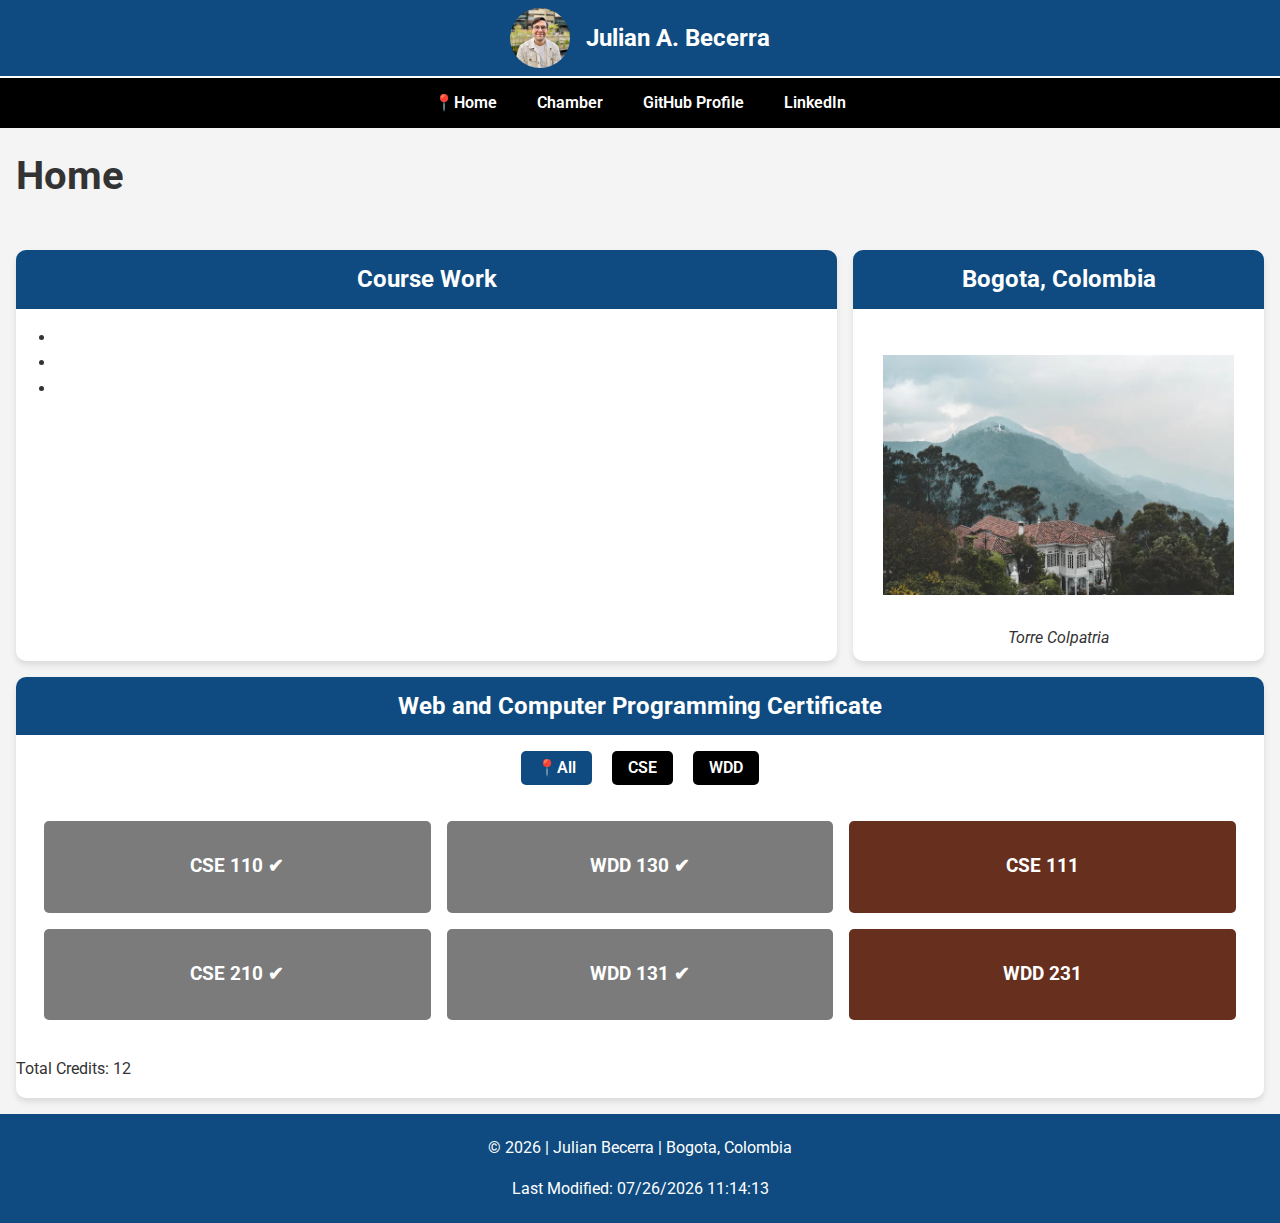
<file: index.html>
<!DOCTYPE html>
<html lang="en">
<head>
  <meta charset="UTF-8">
  <meta name="viewport" content="width=device-width, initial-scale=1.0">
  <meta name="author" content="Julian Becerra">
  <meta name="description" content="This assignment demonstrates my prerequisite knowledge by applying HTML, CSS, and JavaScript to the design and development a course home page.">
  <meta property="og:title" content="Home Page - WDD 231 - Julian Becerra">
  <meta property="og:type" content="website">
  <meta property="og:image" content="https://bogota.gov.co/sites/default/files/2024-07/turismo-bogota_-reconocida-como-destino-de-negocios-lider-sudamerica.png">
  <meta property="og:url" content="https://julianalfredobecerra.github.io/wdd231/index.html">
  <meta property="og:description" content="This assignment demonstrates my prerequisite knowledge by applying HTML, CSS, and JavaScript to the design and development a course home page.">
  <title>Home Page | Julian Becerra</title>
  <link rel="stylesheet" href="styles/normalize.css">
  <link rel="stylesheet" href="styles/larger.css">
  <link rel="stylesheet" href="styles/small.css">
  <link rel="preconnect" href="https://fonts.googleapis.com">
  <link rel="preconnect" href="https://fonts.gstatic.com" crossorigin>
  <link href="https://fonts.googleapis.com/css2?family=Roboto:ital,wght@0,100..900;1,100..900&display=swap" rel="stylesheet">
  <link rel="icon" href="favicon.ico">
  <script src="scripts/date.js" defer></script>
  <script src="scripts/course.js" defer></script>
  <script src="scripts/navigation.js" defer></script>
  <script src="scripts/modal.js" defer></script>
</head>
<body>
  <header>
    <div class="profile-header">
      <img src="images/profile.webp" alt="Profile Photo" class="profile-pic"/>
      <h1 class="site-title">Julian A. Becerra</h1>
    </div>
    <button type="button" id="menu" aria-label="Open navigation menu"></button>
    <nav class="navigation">
      <a href="#" title="Home" class="active">Home</a>
      <a href="#">Chamber</a>
      <a href="#">GitHub Profile</a>
      <a href="#">LinkedIn</a>
    </nav>
  </header>
  <main>
    <h1>Home</h1>
    <section class="course_work">
      <h2>Course Work</h2>
      <ul>
        <li></li>
        <li></li>
        <li></li>
      </ul>
    </section>
    <section class="location">
      <h2>Bogota, Colombia</h2>
      <figure>
        <img src="images/bogota.webp" alt="Bogota">
        <figcaption>Torre Colpatria</figcaption>
      </figure>
    </section>
    <section class="certificate">
      <h2>Web and Computer Programming Certificate</h2>
      <div class="filters">
        <button class="active">All</button>
        <button>CSE</button>
        <button>WDD</button>
      </div>
      <dialog id="course-details"></dialog>
      <div class="courses">
        <div class="course">CSE 110</div>
        <div class="course">WDD 130</div>
        <div class="course">CSE 111</div>
        <div class="course">CSE 210</div>
        <div class="course">WDD 131</div>
        <div class="course">WDD 231</div>
      </div>
      <p id="totalCredits"></p>
    </section>
  </main>
  <footer>
    <p> © <span id="currentyear"></span> | Julian Becerra | Bogota, Colombia</p>
    <p id="lastModified"></p>
  </footer>
</body>
</html>
</file>
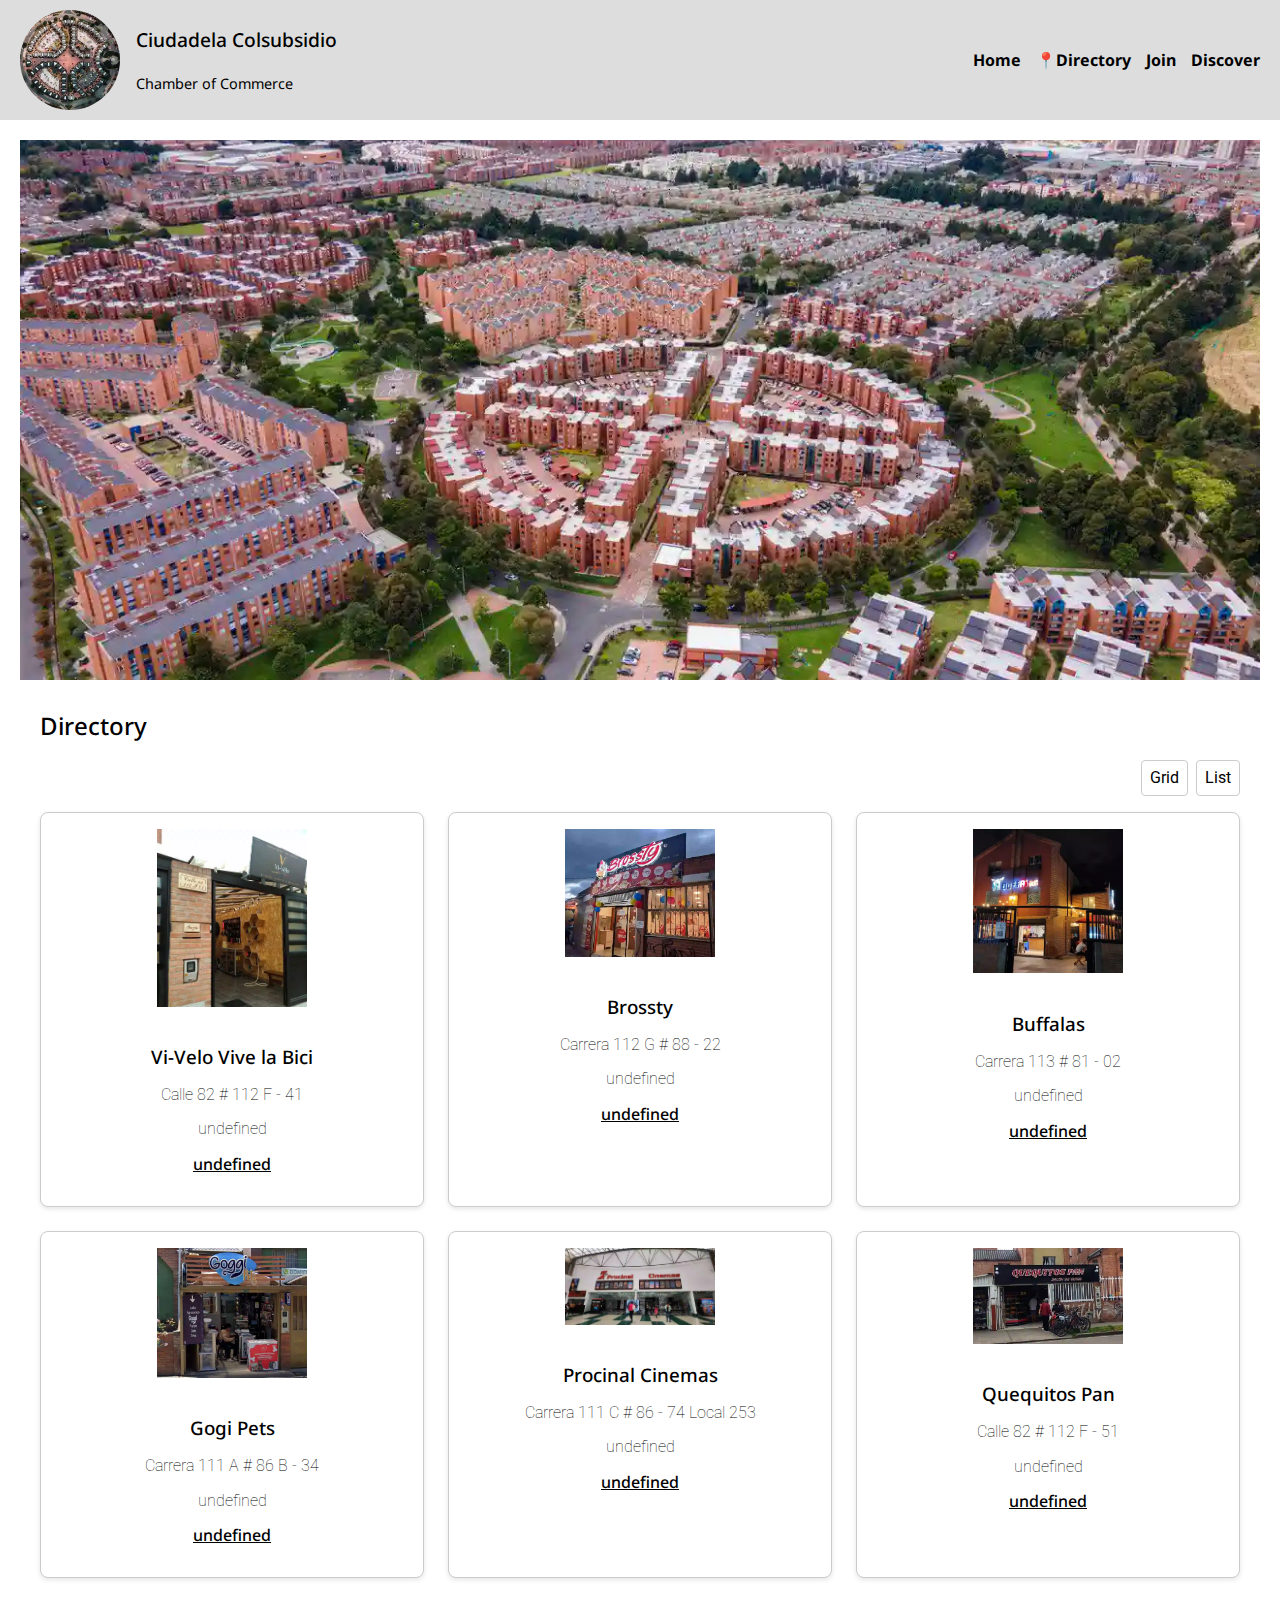
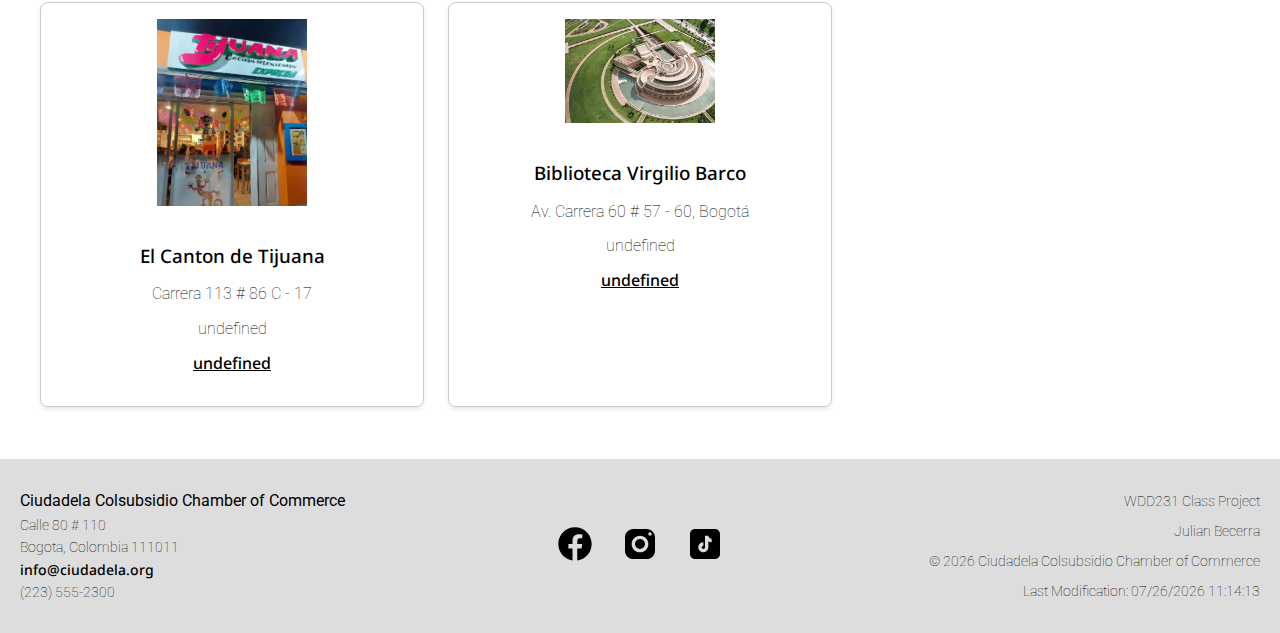
<file: chamber/directory.html>
<!DOCTYPE html>
<html lang="en">
<head>
    <meta charset="UTF-8">
    <meta name="viewport" content="width= , initial-scale=1.0">
    <title>Ciudadela Colsubsidio</title>
    <meta name="description" content="Discover how Ciudadela Colsubsidio Chamber of Commerce supports local businesses with networking, advocacy, and growth opportunities. Join us to connect, collaborate, and thrive in our vibrant business community.">
    <meta name="author" content="Julian Becerra">
    <link rel="stylesheet" href="styles/normalize.css">
    <link rel="icon" href="favicon.ico">
    <link rel="stylesheet" href="styles/larger.css">
    <link rel="stylesheet" href="styles/small.css">
    <link rel="preconnect" href="https://fonts.googleapis.com">
    <link rel="preconnect" href="https://fonts.gstatic.com" crossorigin>
    <link href="https://fonts.googleapis.com/css2?family=Noto+Sans:ital,wght@0,100..900;1,100..900&family=Roboto:ital,wght@0,100..900;1,100..900&display=swap" rel="stylesheet">
    <meta property="og:title" content="Ciudadela Colsubsidio | Directory">
    <meta property="og:type" content="website">
    <meta property="og:image" content="https://i.pinimg.com/736x/cc/4e/36/cc4e36ed907c905f5863c3f1fe560858.jpg">
    <meta property="og:url" content="https://julianalfredobecerra.github.io/wdd231/chamber/directory.html">
    <script src="scripts/date.js" defer></script>
    <script src="scripts/menu.js" defer></script>
    <script src="scripts/members.js" defer></script>
</head>
<body>
    <header>
        <div class="logo-container">
            <img src="images/logo.webp" alt="Logo" class="logo">
            <div class="logo-text">
                <h1>Ciudadela Colsubsidio</h1>
                <h2>Chamber of Commerce</h2>
            </div>
        </div>
        <button type="button" id="menu" aria-label="Open navigation menu"></button>
        <nav class="navigation">
            <a href="#" title="Home">Home</a>
            <a href="#" title="Directory" class="active">Directory</a>
            <a href="#">Join</a>
            <a href="#">Discover</a>
        </nav>
    </header>
    <main>
        <div class="hero">
            <picture>
                <source srcset="images/hero-large.webp" media="(min-width: 1000px)">
                <source srcset="images/hero-medium.webp" media="(min-width: 500px)">
                <img src="images/hero-small.webp" alt="Houses" width="500">
            </picture>            
        </div>
        <section class="directory">
            <h2>Directory</h2>
            <div class="view-toggle">
              <button id="gridViewBtn" aria-label="Grid View" title="Grid View">
                Grid
              </button>
              <button id="listViewBtn" aria-label="List View" title="List View">
                List
              </button>
            </div>
            <div id="members" class="cards grid-view"></div>
          </section>
    </main>
    <footer>
        <div class="contact">
            <p><b>Ciudadela Colsubsidio Chamber of Commerce</b><br>
            Calle 80 # 110<br>
            Bogota, Colombia 111011<br>
            <a href="mailto:info@ciudadela.org">info@ciudadela.org</a><br>
            (223) 555-2300</p>
        </div>
        <nav class="sociallinks">
            <a href="https://facebook.com">
                <img src="images/facebook.svg" alt="Facebook">
            </a>
            <a href="https://instagram.com">
                <img src="images/instagram.svg" alt="X">
            </a>
            <a href="https://tiktok.com">
                <img src="images/tiktok.svg" alt="Instagram">
            </a>
        </nav>
        <div class="footer-info">
            <p>WDD231 Class Project</p>
            <p>Julian Becerra</p>
            <p> © <span id="currentyear"></span> Ciudadela Colsubsidio Chamber of Commerce</p>
            <p id="lastModified"></p>
        </div>
    </footer>
</body>
</html>
</file>
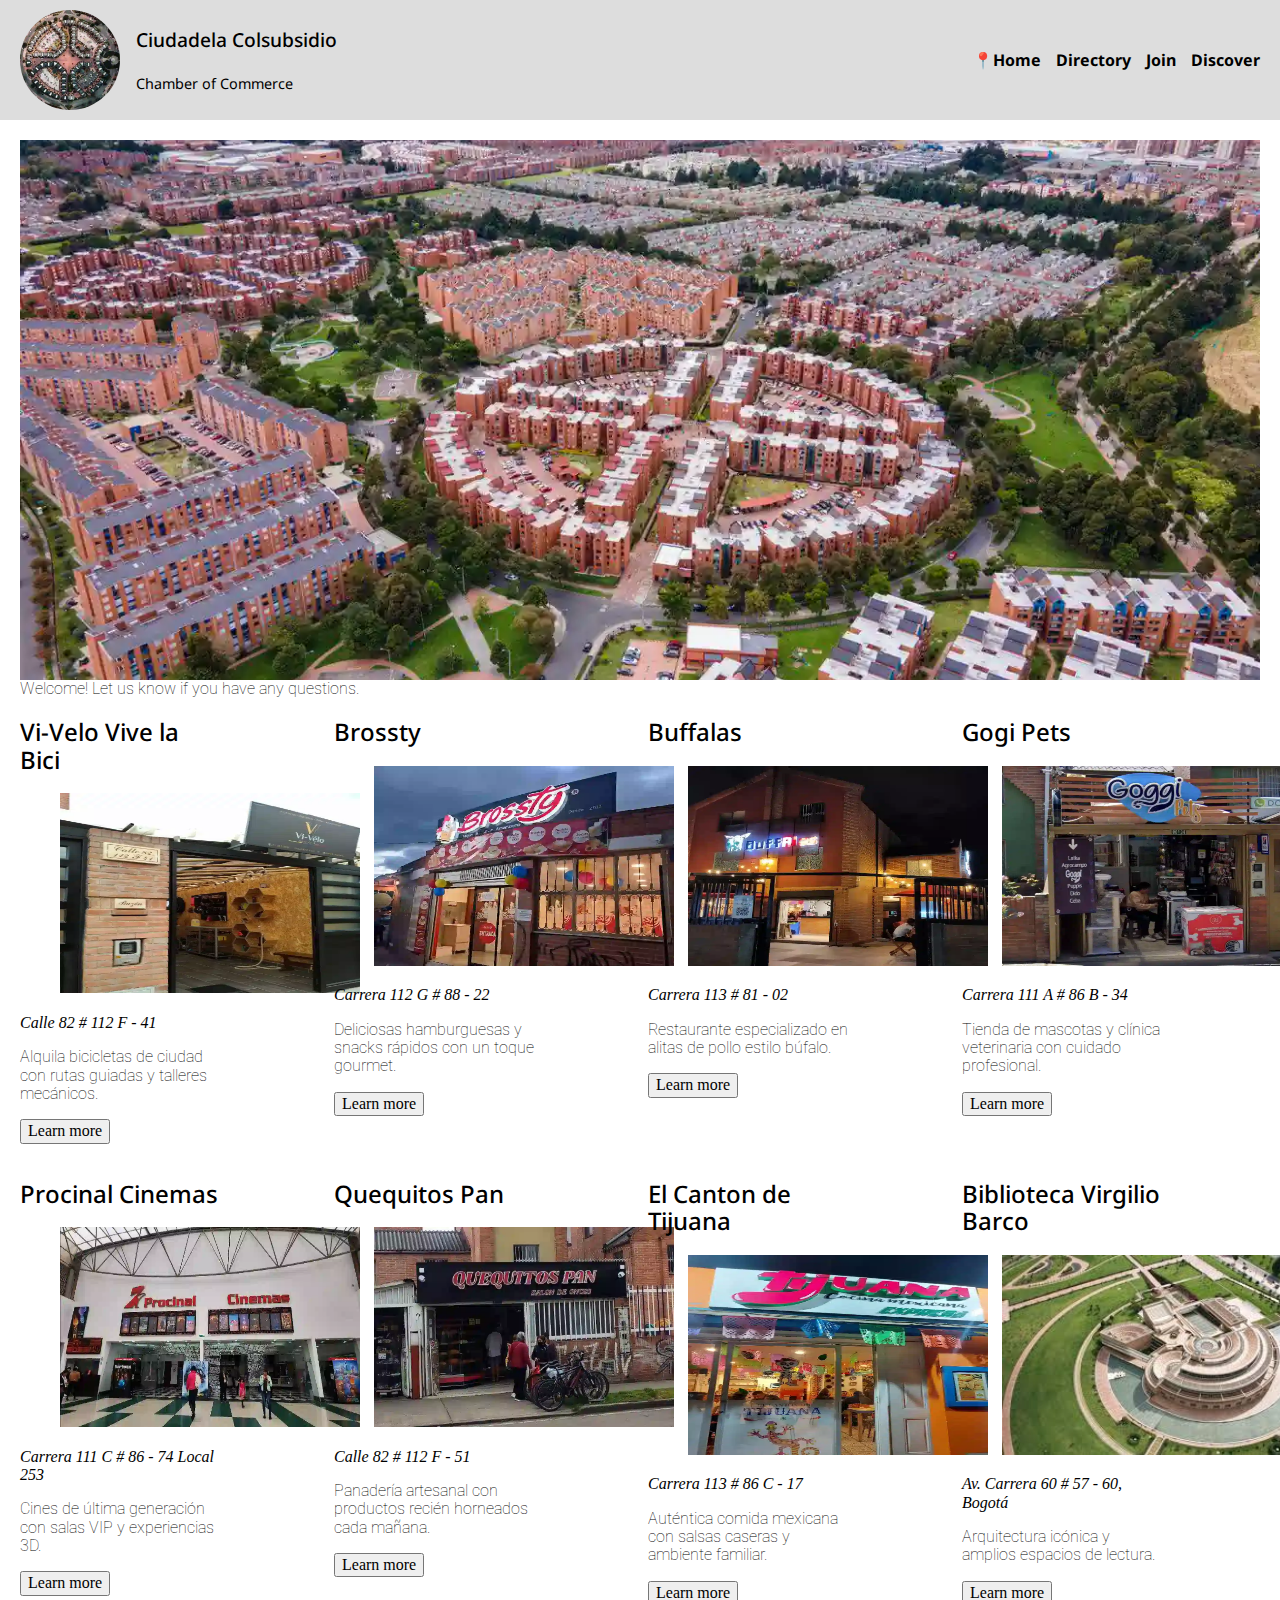
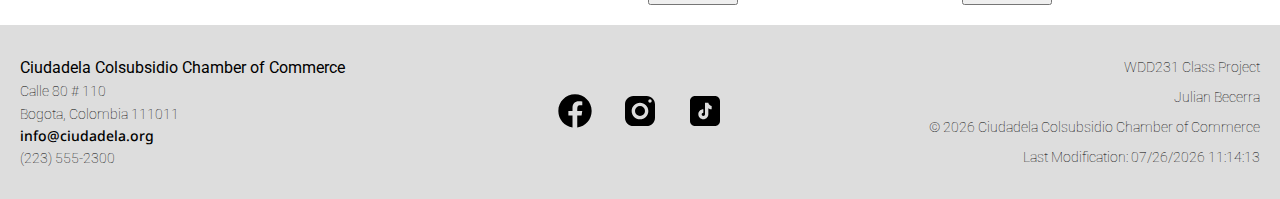
<file: chamber/discovery.html>
<!DOCTYPE html>
<html lang="en">
<head>
    <meta charset="UTF-8">
    <meta name="viewport" content="width= , initial-scale=1.0">
    <title>Ciudadela Colsubsidio</title>
    <meta name="description" content="Discover how Ciudadela Colsubsidio Chamber of Commerce supports local businesses with networking, advocacy, and growth opportunities. Join us to connect, collaborate, and thrive in our vibrant business community.">
    <meta name="author" content="Julian Becerra">
    <link rel="stylesheet" href="styles/normalize.css">
    <link rel="icon" href="favicon.ico">
    <link rel="stylesheet" href="styles/larger.css">
    <link rel="stylesheet" href="styles/small.css">
    <link rel="stylesheet" href="styles/medium.css">
    <link rel="preconnect" href="https://fonts.googleapis.com">
    <link rel="preconnect" href="https://fonts.gstatic.com" crossorigin>
    <link href="https://fonts.googleapis.com/css2?family=Noto+Sans:ital,wght@0,100..900;1,100..900&family=Roboto:ital,wght@0,100..900;1,100..900&display=swap" rel="stylesheet">
    <meta property="og:title" content="Ciudadela Colsubsidio | Directory">
    <meta property="og:type" content="website">
    <meta property="og:image" content="https://i.pinimg.com/736x/cc/4e/36/cc4e36ed907c905f5863c3f1fe560858.jpg">
    <meta property="og:url" content="https://julianalfredobecerra.github.io/wdd231/chamber/directory.html">
    <script src="scripts/date.js" defer></script>
    <script src="scripts/menu.js" defer></script>
    <script src="scripts/weather.js" defer></script>
    <script src="scripts/discover.js" defer></script>
</head>
<body>
    <header>
        <div class="logo-container">
            <img src="images/logo.webp" alt="Logo" class="logo">
            <div class="logo-text">
                <h1>Ciudadela Colsubsidio</h1>
                <h2>Chamber of Commerce</h2>
            </div>
        </div>
        <button type="button" id="menu" aria-label="Open navigation menu"></button>
        <nav class="navigation">
            <a href="#" title="Home" class="active">Home</a>
            <a href="#" title="Directory">Directory</a>
            <a href="#">Join</a>
            <a href="#">Discover</a>
        </nav>
    </header>
    <main>
        <div class="hero">
            <picture>
                <source srcset="images/hero-large.webp" media="(min-width: 1000px)">
                <source srcset="images/hero-medium.webp" media="(min-width: 500px)">
                <img src="images/hero-small.webp" alt="Houses" width="500">
            </picture>          
        </div>
        <aside class="sidebar">
            <div id="visit-message"></div>
          </aside>
          <section class="gallery" id="gallery"></section>
    </main>
    <footer>
        <div class="contact">
            <p><b>Ciudadela Colsubsidio Chamber of Commerce</b><br>
            Calle 80 # 110<br>
            Bogota, Colombia 111011<br>
            <a href="mailto:info@ciudadela.org">info@ciudadela.org</a><br>
            (223) 555-2300</p>
        </div>
        <nav class="sociallinks">
            <a href="https://facebook.com">
                <img src="images/facebook.svg" alt="Facebook">
            </a>
            <a href="https://instagram.com">
                <img src="images/instagram.svg" alt="X">
            </a>
            <a href="https://tiktok.com">
                <img src="images/tiktok.svg" alt="Instagram">
            </a>
        </nav>
        <div class="footer-info">
            <p>WDD231 Class Project</p>
            <p>Julian Becerra</p>
            <p> © <span id="currentyear"></span> Ciudadela Colsubsidio Chamber of Commerce</p>
            <p id="lastModified"></p>
        </div>
    </footer>
</body>
</html>
</file>
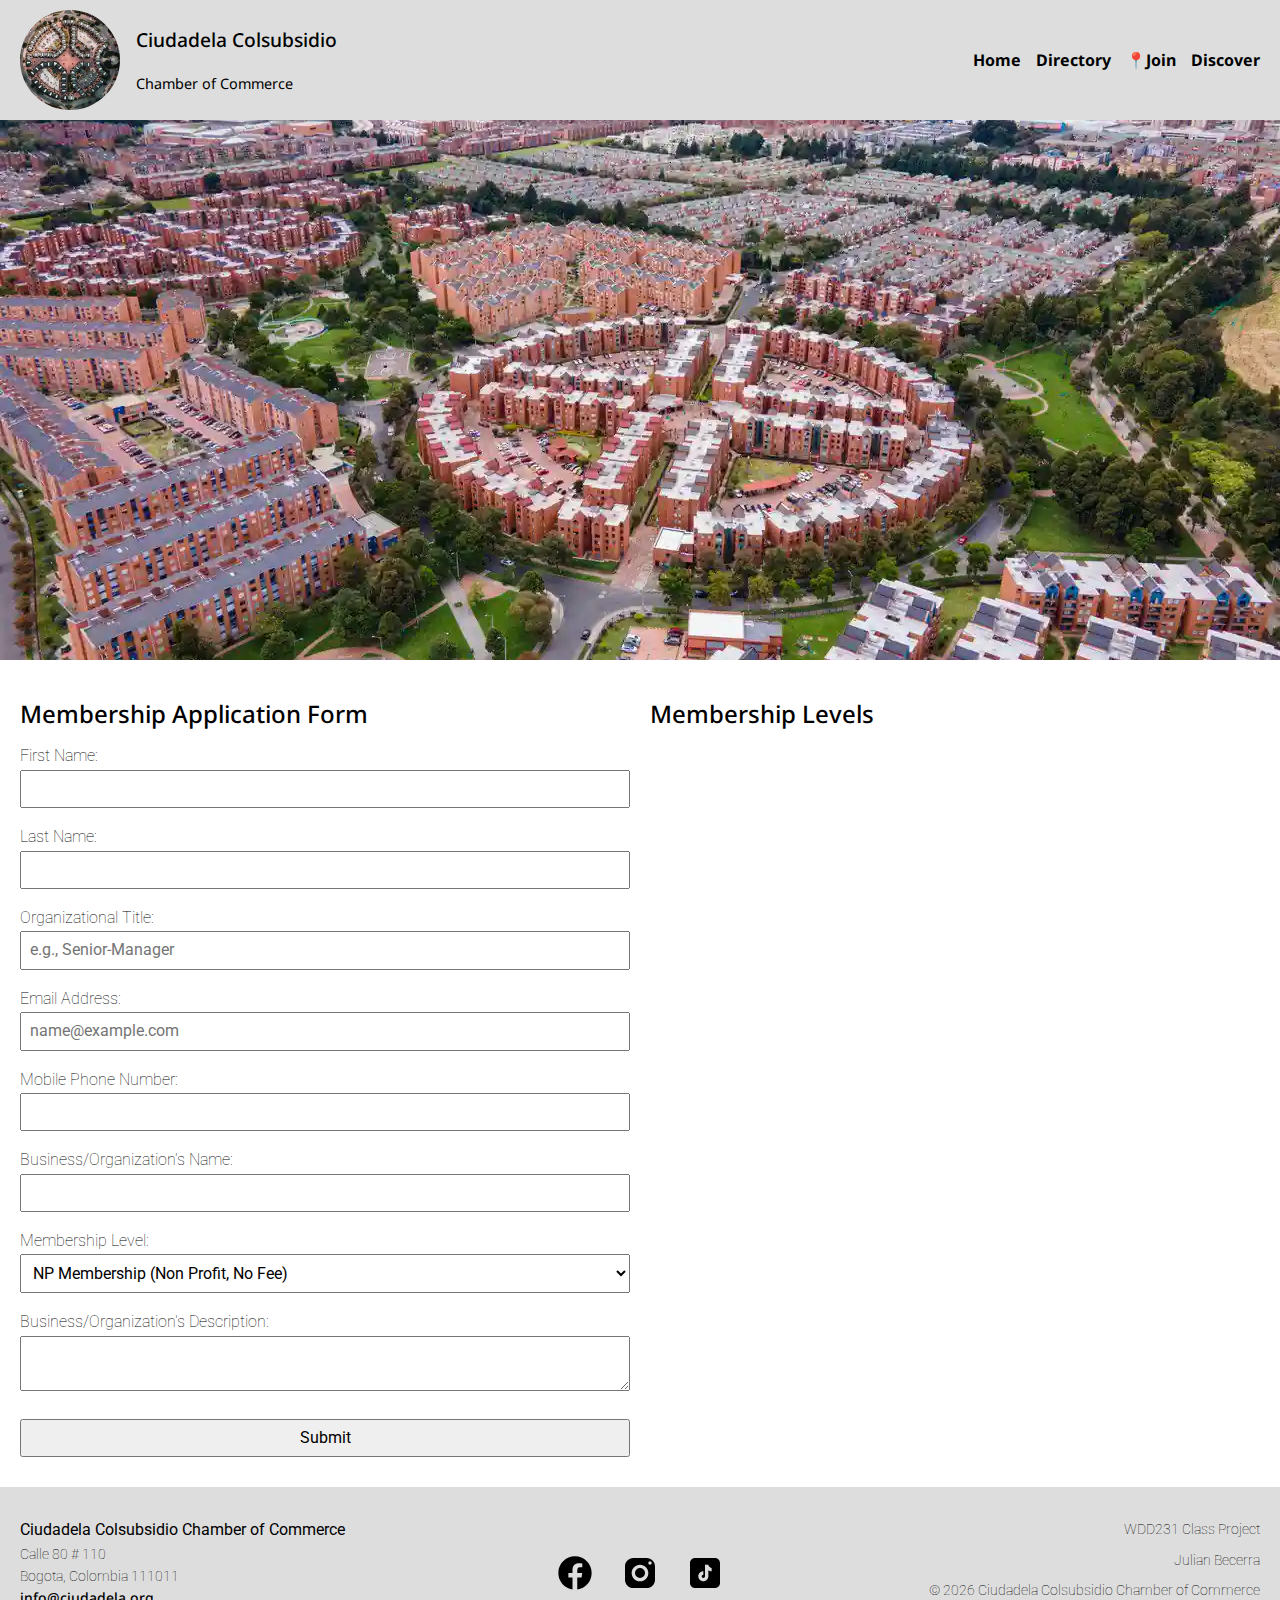
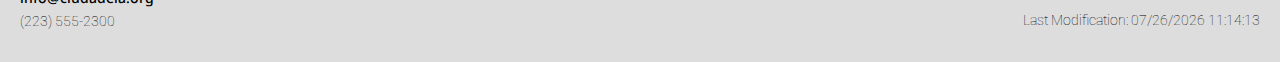
<file: chamber/join.html>
<!DOCTYPE html>
<html lang="en">
<head>
    <meta charset="UTF-8">
    <meta name="viewport" content="width= , initial-scale=1.0">
    <title>Ciudadela Colsubsidio</title>
    <meta name="description" content="Discover how Ciudadela Colsubsidio Chamber of Commerce supports local businesses with networking, advocacy, and growth opportunities. Join us to connect, collaborate, and thrive in our vibrant business community.">
    <meta name="author" content="Julian Becerra">
    <link rel="stylesheet" href="styles/normalize.css">
    <link rel="icon" href="favicon.ico">
    <link rel="stylesheet" href="styles/larger.css">
    <link rel="stylesheet" href="styles/small.css">
    <link rel="preconnect" href="https://fonts.googleapis.com">
    <link rel="preconnect" href="https://fonts.gstatic.com" crossorigin>
    <link href="https://fonts.googleapis.com/css2?family=Noto+Sans:ital,wght@0,100..900;1,100..900&family=Roboto:ital,wght@0,100..900;1,100..900&display=swap" rel="stylesheet">
    <meta property="og:title" content="Ciudadela Colsubsidio | Directory">
    <meta property="og:type" content="website">
    <meta property="og:image" content="https://i.pinimg.com/736x/cc/4e/36/cc4e36ed907c905f5863c3f1fe560858.jpg">
    <meta property="og:url" content="https://julianalfredobecerra.github.io/wdd231/chamber/directory.html">
    <script src="scripts/date.js" defer></script>
    <script src="scripts/menu.js" defer></script>
    <script src="scripts/form.js" defer></script>
</head>
<body>
    <header>
        <div class="logo-container">
            <img src="images/logo.webp" alt="Logo" class="logo">
            <div class="logo-text">
                <h1>Ciudadela Colsubsidio</h1>
                <h2>Chamber of Commerce</h2>
            </div>
        </div>
        <button type="button" id="menu" aria-label="Open navigation menu"></button>
        <nav class="navigation">
            <a href="#" title="Home">Home</a>
            <a href="#" title="Directory">Directory</a>
            <a href="#" title="Join" class="active">Join</a>
            <a href="#">Discover</a>
        </nav>
    </header>
    <div class="hero">
        <picture>
            <source srcset="images/hero-large.webp" media="(min-width: 1000px)">
            <source srcset="images/hero-medium.webp" media="(min-width: 500px)">
            <img src="images/hero-small.webp" alt="Houses" width="500">
        </picture>          
    </div>
    <main>
        <div class="container">
            <div class="form-section">
                <h2>Membership Application Form</h2>
                <form method="get" action="thankyou.html">
            
                    <label>First Name:<input type="text" name="firstName" title="Applicant's First Name" required autocomplete="given-name"></label>

                    <label>Last Name:<input type="text" name="lastName" title="Applicant's Last Name" required autocomplete="family-name"></label>

                    <label>Organizational Title:<input type="text" name="orgTitle" title="Organizational Title" autocomplete="organization-title" pattern="[A-Za-z\s-]{7,}" placeholder="e.g., Senior-Manager"></label>

                    <label>Email Address:<input type="email" name="email" title="Email Address" required autocomplete="email" placeholder="name@example.com"></label>

                    <label>Mobile Phone Number:<input type="tel" name="phone" title="Mobile Phone Number" required autocomplete="tel"></label>

                    <label>Business/Organization's Name:<input type="text" name="orgName" title="Organization Name" required autocomplete="organization"></label>

                    <label>Membership Level:<select name="membership" title="Membership Level">
                        <option value="np_membership">NP Membership (Non Profit, No Fee)</option>
                        <option value="bronze">Bronze Membership</option>
                        <option value="silver">Silver Membership</option>
                        <option value="gold">Gold Membership</option>
                    </select></label>

                    <label>Business/Organization's Description:<textarea name="orgDescription" title="Business/Organization Description"></textarea></label>

                    <input type="hidden" name="timestamp" id="timestamp">

                    <input type="submit" value="Submit">
                </form>
            </div>

            <div class="cards-section">
                <h2>Membership Levels</h2>
                
                <div class="card">
                <h3>Non Profit Membership Level</h3>
                <a href="#" onclick="openModal('npModal')">Learn More</a>
                </div>

                <div class="card">
                <h3>Bronze Membership Level</h3>
                <a href="#" onclick="openModal('bronzeModal')">Learn More</a>
                </div>
            
                <div class="card">
                <h3>Silver Membership Level</h3>
                <a href="#" onclick="openModal('silverModal')">Learn More</a>
                </div>
                
                <div class="card">
                <h3>Gold Membership Level</h3>
                <a href="#" onclick="openModal('goldModal')">Learn More</a>
                </div>
            </div>
        </div>

        <div id="npModal" class="modal">
            <div class="modal-content">
              <span class="close" onclick="closeModal('npModal')">&times;</span>
              <h3>Non Profit Membership</h3>
              <p>No membership fee. Access to community events and limited advertising slots.</p>
            </div>
        </div>
          
        <div id="bronzeModal" class="modal">
            <div class="modal-content">
              <span class="close" onclick="closeModal('bronzeModal')">&times;</span>
              <h3>Bronze Membership</h3>
              <p>Basic event access, quarterly training webinars, and organization listing on our website.</p>
            </div>
        </div>
          
        <div id="silverModal" class="modal">
            <div class="modal-content">
              <span class="close" onclick="closeModal('silverModal')">&times;</span>
              <h3>Silver Membership</h3>
              <p>Includes Bronze benefits plus spotlight positions on the homepage, priority event registration, and discounts.</p>
            </div>
        </div>
          
        <div id="goldModal" class="modal">
            <div class="modal-content">
              <span class="close" onclick="closeModal('goldModal')">&times;</span>
              <h3>Gold Membership</h3>
              <p>All Silver benefits plus exclusive training, premium advertising, VIP access to events, and more.</p>
            </div>
        </div>
    </main>
    <footer>
        <div class="contact">
            <p><b>Ciudadela Colsubsidio Chamber of Commerce</b><br>
            Calle 80 # 110<br>
            Bogota, Colombia 111011<br>
            <a href="mailto:info@ciudadela.org">info@ciudadela.org</a><br>
            (223) 555-2300</p>
        </div>
        <nav class="sociallinks">
            <a href="https://facebook.com">
                <img src="images/facebook.svg" alt="Facebook">
            </a>
            <a href="https://instagram.com">
                <img src="images/instagram.svg" alt="X">
            </a>
            <a href="https://tiktok.com">
                <img src="images/tiktok.svg" alt="Instagram">
            </a>
        </nav>
        <div class="footer-info">
            <p>WDD231 Class Project</p>
            <p>Julian Becerra</p>
            <p> © <span id="currentyear"></span> Ciudadela Colsubsidio Chamber of Commerce</p>
            <p id="lastModified"></p>
        </div>
    </footer>
</body>
</html>
</file>
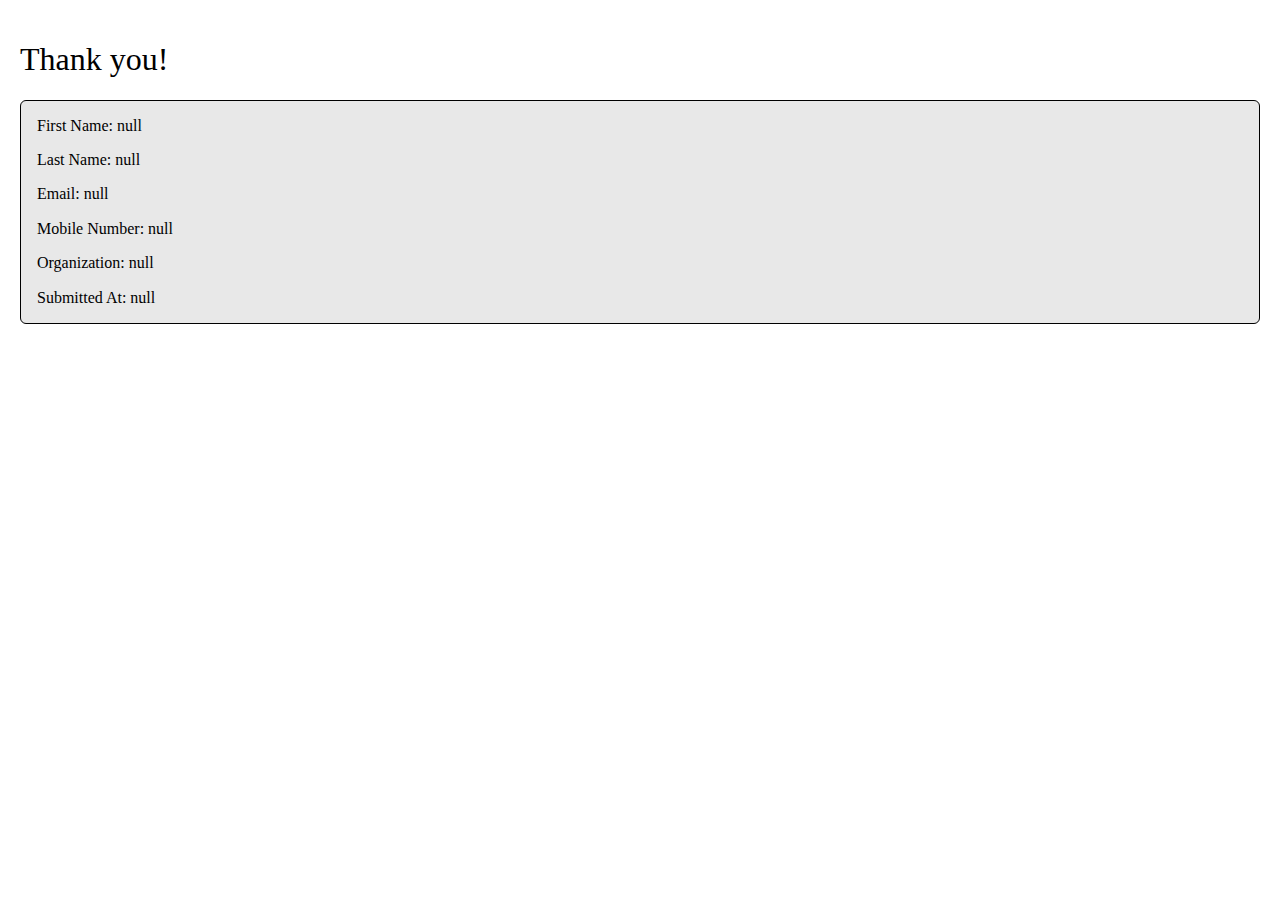
<file: chamber/thankyou.html>
<!DOCTYPE html>
<html lang="en">
<head>
    <meta charset="UTF-8">
    <meta name="viewport" content="width=device-width, initial-scale=1.0">
    <meta name="description" content="Thanks">
    <meta name="author" content="Julian Becerra">
    <link rel="stylesheet" href="styles/larger.css">
    <link rel="stylesheet" href="styles/small.css">
    <link rel="stylesheet" href="styles/normalize.css">
    <title>Thanks</title>
</head>
<body>
    <main>
        <h1>Thank you!</h1>
        <div id="results"></div>
    </main>
    <script src="scripts/thanks.js"></script>
</body>
</html>
</file>
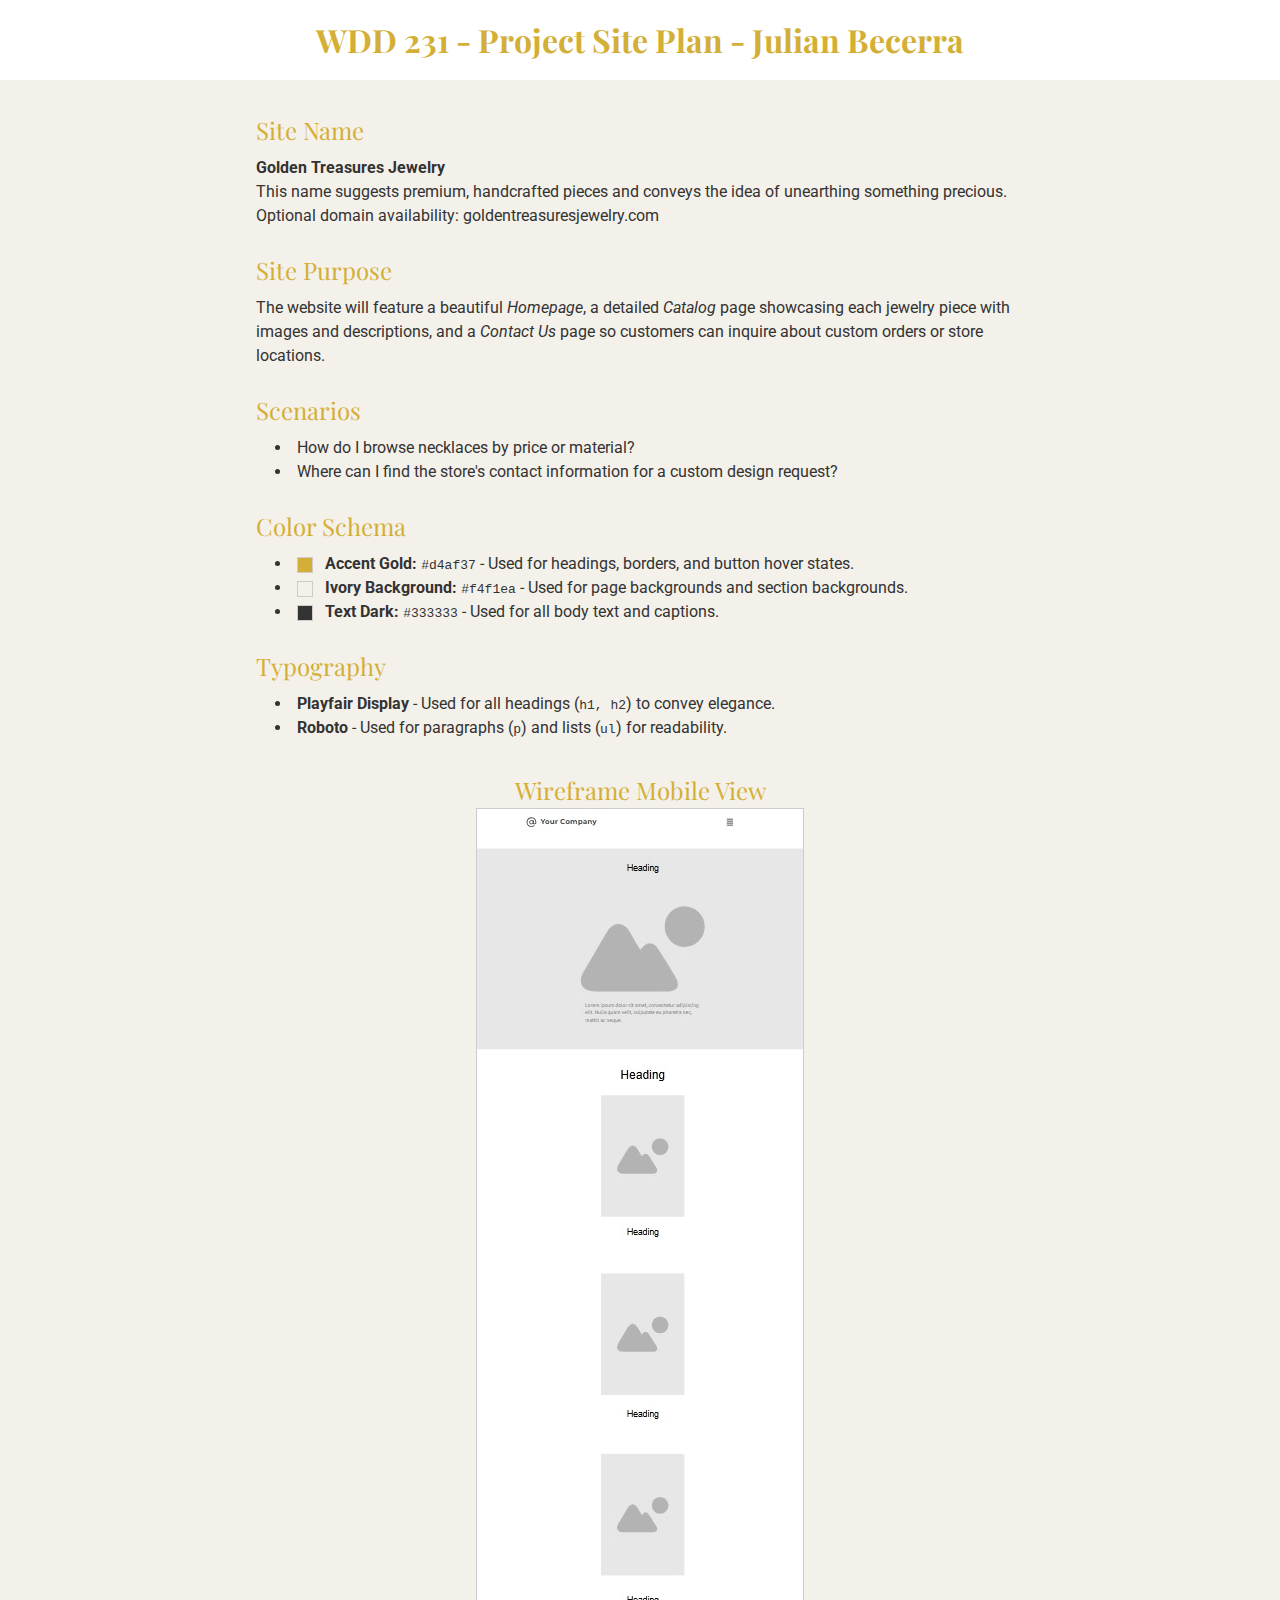
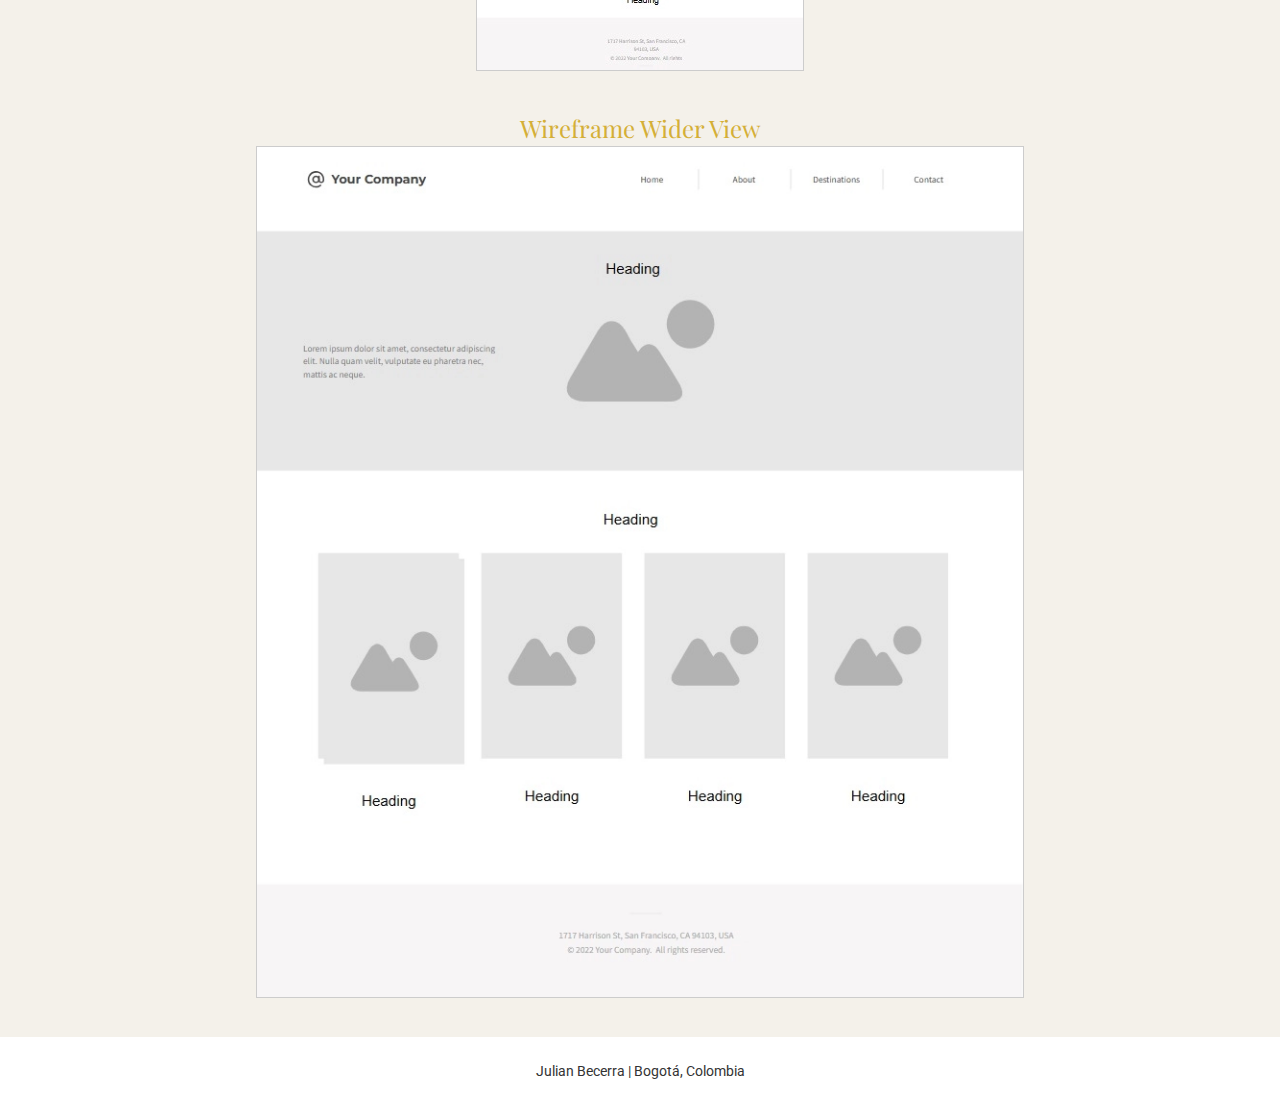
<file: project/project.html>
<!DOCTYPE html>
<html lang="en">

<head>
  <meta charset="UTF-8" />
  <meta name="viewport" content="width=device-width, initial-scale=1.0"/>
  <title>Local Jewelry Store - Project Site Plan</title>
  <link rel="stylesheet" href="styles/styles.css" />
  <link rel="preconnect" href="https://fonts.googleapis.com"/>
  <link rel="preconnect" href="https://fonts.gstatic.com" crossorigin/>
  <link href="https://fonts.googleapis.com/css2?family=Playfair+Display:ital,wght@0,400;0,700;1,400;1,700&family=Roboto:ital,wght@0,300;0,500;1,300;1,500&display=swap" rel="stylesheet"/>
</head>

<body>
  <header>
    <h1>WDD 231 - Project Site Plan - Julian Becerra</h1>
  </header>
  <main>
    <section>
      <h2>Site Name</h2>
      <p>
        <strong>Golden Treasures Jewelry</strong><br/>
        This name suggests premium, handcrafted pieces and conveys the idea of unearthing something precious.<br/>
        Optional domain availability: goldentreasuresjewelry.com
      </p>
    </section>
    <section>
      <h2>Site Purpose</h2>
      <p>
        The website will feature a beautiful
        <em>Homepage</em>, a detailed
        <em>Catalog</em> page showcasing each jewelry piece with images and descriptions, and a
        <em>Contact Us</em> page so customers can inquire about custom orders or store locations.
      </p>
    </section>
    <section>
      <h2>Scenarios</h2>
      <ul>
        <li>How do I browse necklaces by price or material?</li>
        <li>Where can I find the store's contact information for a custom design request?</li>
      </ul>
    </section>
    <section>
      <h2>Color Schema</h2>
      <ul class="colors">
        <li>
          <span class="swatch swatch--accent"></span>
          <strong>Accent Gold:</strong> <code>#d4af37</code> - Used for headings, borders, and button hover states.
        </li>
        <li>
          <span class="swatch swatch--background"></span>
          <strong>Ivory Background:</strong> <code>#f4f1ea</code> - Used for page backgrounds and section backgrounds.
        </li>
        <li>
          <span class="swatch swatch--text"></span>
          <strong>Text Dark:</strong> <code>#333333</code> - Used for all body text and captions.
        </li>
      </ul>
    </section>
    <section>
      <h2>Typography</h2>
      <ul class="fonts">
        <li>
          <strong>Playfair Display</strong> - Used for all headings (<code>h1, h2</code>) to convey elegance.
        </li>
        <li>
          <strong>Roboto</strong> - Used for paragraphs (<code>p</code>) and lists (<code>ul</code>) for readability.
        </li>
      </ul>
    </section>
    <section class="mobileview">
      <h2>Wireframe Mobile View</h2>
      <img src="images/mobile-jewerly.webp" alt="Mobile wireframe of Local Jewelry Store"/>
    </section>
    <section class="widerview">
      <h2>Wireframe Wider View</h2>
      <img src="images/wider-jewerly.webp" alt="Desktop wireframe of Local Jewelry Store"/>
    </section>
  </main>
  <footer>
    <p>Julian Becerra | Bogotá, Colombia</p>
  </footer>
</body>
</html>
</file>
<file: styles/larger.css>
* {
  box-sizing: border-box;
  font-family: "Roboto", sans-serif;
}

header {
  background-color: #0f4b80;
}

.profile-header {
  display: flex;
  align-items: center;
  justify-content: center;
  color: white;
  padding: 0.5rem 1rem;
}

.profile-pic {
  width: 60px;
  height: 60px;
  border-radius: 50%;
  margin-right: 1rem;
  object-fit: cover;
}

.site-title {
  font-size: 1.5rem;
  margin: 0;
}

nav {
  display: flex;
  justify-content: center;
  background-color: black;
  border-top: 2px solid #fff;
}

nav a {
  color: #fff;
  text-decoration: none;
  padding: 0.75rem 1.25rem;
  font-weight: 600;
}

nav a:hover {
  background-color: #0c3a65;
}

body {
  color: #333;
  background: #f4f4f4;
  line-height: 1.6;
}

img {
  max-width: 100%;
  display: block;
}

main {
  display: grid;
  grid-template-columns: 2fr 1fr;
  grid-template-areas:
    "title title"
    "course location"
    "certificate certificate";
  gap: 1rem;
  padding: 1rem;
}

main h1 {
  grid-area: title;
  font-size: 2.5rem;
  text-align: left;
  margin-top: 0;
}

h2 {
  background-color: #0f4b80;
  color: white;
  margin: 0;
  padding: 10px;
  margin-bottom: 1rem;
  border-top-left-radius: 10px;
  border-top-right-radius: 10px;
  text-align: center;
}

.course_work {
  grid-area: course;
  background: #fff;
  border-radius: 10px;
  box-shadow: 0 4px 6px rgba(0, 0, 0, 0.1);
}

.location {
  grid-area: location;
  background: #fff;
  border-radius: 10px;
  box-shadow: 0 4px 6px rgba(0, 0, 0, 0.1);
}

.location figure {
  margin: 0;
}

.location figcaption {
  font-style: italic;
  text-align: center;
  margin-bottom: 10px;
}

.location img {
  padding: 30px;
}

.certificate {
  grid-area: certificate;
  background: #fff;
  border-radius: 10px;
  box-shadow: 0 4px 6px rgba(0, 0, 0, 0.1);
}

.certificate h2 {
  margin-bottom: 1rem;
}

.filters {
  margin-bottom: 1rem;
  text-align: center;
}

.filters button {
  background: black;
  color: #fff;
  border: none;
  padding: 0.5rem 1rem;
  margin: 0 0.5rem;
  cursor: pointer;
  font-weight: 600;
  border-radius: 5px;
  transition: background 0.3s;
}

.filters button.active,
.filters button:hover {
  background: #0f4b80;
}

.courses {
  display: flex;
  flex-wrap: wrap;
  gap: 1rem;
  justify-content: center;
  padding: 20px;
}

.course {
  background: #672f1d;
  color: #fff;
  padding: 0.75rem 1rem;
  border-radius: 5px;
  font-weight: 600;
  text-align: center;
  flex: 0 1 calc(33.33% - 1rem);
}

footer {
  background-color: #0f4b80;
  text-align: center;
  color: white;
  padding: 5px;
}

#menu {
  display: none;
}

.completed {
  background-color: rgb(123, 123, 123);
}

.active::before { 
  content: "📍";
}

dialog {
  border: 1px solid rgb(0 0 0 / 0.1);
  border-radius: .25rem;
  padding: 1rem;
  background-color: #fff;
  box-shadow: 0 0 3rem #777;
  width: 90%;
  max-width: 600px;
}

::backdrop {
  background-color: rgb(0 0 0 / 0.5rem);
}

dialog button {
  position: absolute;
  top: 23px;
  right: 23px;
  padding: .5rem 1rem;
  border: 1px solid rgb(0 0 0 / 0.1);
}
</file>
<file: styles/small.css>
@media (max-width: 720px) {
    main {
      grid-template-columns: 1fr;
      grid-template-areas:
        "title"
        "course"
        "location"
        "certificate";
    }
    
    .course {
      flex: 0 1 calc(100% - 1rem);
    }
    
    #menu {
        display: block;
        font-size: 1.5rem;
        border: 0;
        background: none;
        color: white;
        position: absolute;
        top: 1rem;
        right: 1rem;
    }
      
    #menu::before {
        content: "☰";
        color: white;
    }
      
    #menu.open::before {
        content: "❌";
    }
      
    .navigation {
        display: flex;
        flex-direction: column;
        justify-content: space-around;
        list-style: none;
        background-color: black;
        color: #fff;
    }
      
    .navigation a {
        display: none;
        padding: 1rem;
        text-align: center;
        text-decoration: none;
        color: #fff;
    }
      
    .navigation a:hover {
        background-color: #0c3a65;
        color: white;
        font-weight: 700;
    }
      
    .open a {
        display: block;
    }

    .active::before { 
        content: "📍";
    }
}
</file>
<file: chamber/styles/larger.css>
main {
    flex: 1;
    padding: 20px;
}

html,
body {
  margin: 0;
  padding: 0;
  height: 100%;
}
body {
    display: flex;
    flex-direction: column;
}

header {
    display: flex;
    align-items: center;
    justify-content: space-between;
    background-color: #ddd;
    padding: 10px 20px;
}

.logo {
    width: 100px;
    height: 100px;
    border-radius: 50%;
    margin-right: 1rem;
}

.logo-container {
    display: flex;
    align-items: center;
}

.logo-text {
    display: flex;
    flex-direction: column;
}

.logo-text h1 {
    font-size: 1.2em;
}

.logo-text h2 {
    font-size: 0.9em;
    font-weight: normal;
    color: black;
}

.navigation {
    display: flex;
    gap: 15px;
}

.navigation a {
    text-decoration: none;
    color: black;
    font-weight: bold;
}

.navigation a:hover {
    text-decoration: underline;
}

.hero {
    width: 100%;
    height: 60vh;
    display: flex;
    align-items: center;
    justify-content: center;
}

.hero picture,
.hero img {
    width: 100%;
    height: 100%;
    object-fit: cover;
    overflow: hidden;
}

footer {
    background-color: #ddd;
    padding: 20px;
    display: flex;
    justify-content: space-between;
    align-items: center;
    flex-wrap: wrap;

}

.contact {
    flex: 1;
    min-width: 250px;
}

.contact p {
    margin: 0;
    font-size: 14px;
    color: black;
    line-height: 1.6;
}

.contact b {
    font-size: 16px;
}

.contact a {
    color: black;
    text-decoration: none;
}

.contact a:hover {
    text-decoration: underline;
}

.sociallinks {
    display: flex;
    justify-content: center;
    gap: 15px;
}

.sociallinks img {
    width: 40px;
    height: 40px;
    border-radius: 50%;
    padding: 5px;
}

.sociallinks a:hover img {
    opacity: 0.7;
}

.footer-info {
    text-align: right;
    font-size: 14px;
    flex: 1;
    min-width: 250px;
    color: black;
}

p, div{
    color:#000;
    font-family: "Roboto", serif;
    font-weight: 100;
    font-style: normal;
}

h1, h2, a, h3{
    color: black;
    font-family: "Noto Sans", serif;
    font-weight: 500;
    font-style: normal;
}

#menu {
    display: none;
}

.directory {
    margin: 2rem auto;
    max-width: 1200px;
    padding: 0 1rem;
}
  
.view-toggle {
    display: flex;
    justify-content: flex-end;
    margin-bottom: 1rem;
    gap: 0.5rem;
}
  
.view-toggle button {
    border: 1px solid #ccc;
    background: #fff;
    border-radius: 4px;
    padding: 0.5rem;
    cursor: pointer;
}

.view-toggle button:hover {
    background-color: #f0f0f0;
}
  
.cards {
    width: 100%;
    margin: 0 auto;
}

.hide {
    display: none;
}

.cards.grid-view {
    display: grid;
    gap: 1.5rem;
    grid-template-columns: repeat(auto-fit, minmax(300px, 1fr));
}
  
.member-card {
    background-color: #fff;
    border: 1px solid #ccc;
    border-radius: 8px;
    padding: 1rem;
    text-align: center;
    box-shadow: 0 2px 5px rgba(0,0,0,0.1);
}
  
.member-card img.member-image {
    max-width: 150px;
    margin-bottom: 1rem;
}

.cards.list-view {
    display: table;
    border-collapse: collapse;
}

.list-header {
    display: table-header-group;
    font-weight: bold;
    background-color: #e8f2f5;
    border: 1px solid #ccc;
    margin-bottom: 0.5rem;
}

.list-header span {
    display: table-cell;
    padding: 0.75rem 1rem;
    border-right: 1px solid #ccc;
}

.list-header span:last-child {
    border-right: none;
}

.member-row {
    display: table-row;
    background-color: #fdfdfd;
    border: 1px solid #ccc;
}

.member-row:nth-child(even) {
    background-color: #f4f4f4;
}

.member-row .cell {
    display: table-cell;
    vertical-align: middle;
    padding: 0.75rem 1rem;
    border-right: 1px solid #ccc;
}

.member-row .cell:last-child {
    border-right: none;
}

.cards.list-view .member-image {
    display: none;
}
  
.cell.website a {
    color: #007BFF;
    text-decoration: none;
}

.cell.website a:hover {
    text-decoration: underline;
}
  
.active::before { 
    content: "📍";
}

.homepage-section {
    display: flex;
    max-width: 1200px;
    margin: 0 auto;
    padding: 40px 20px;
    gap: 40px;
}
  
.left-content {
    flex: 2;
}
  
.calltoaction {
    background-color: #ffffff;
    padding: 5px 30px;
    max-width: 800px;
    margin: 0 auto;
}
  
.calltoaction h2 {
    font-size: 2.5rem;
    font-weight: bold;
    margin-bottom: 20px;
}
  
.calltoaction p {
    font-size: 1.7rem;
    line-height: 1.6;
    margin-bottom: 20px;
    color: #333;
}
  
.calltoaction button {
    display: inline-block;
    padding: 12px 25px;
    background-color: black;
    color: white;
    text-decoration: none;
    font-weight: bold;
    border-radius: 4px;
    transition: background-color 0.3s ease;
}
  
.calltoaction button:hover {
    background-color: cornflowerblue;
}

.events-section {
    width: 400px;
    margin: 40px auto;
    text-align: center;
}

.events-section h2 {
    font-size: 24px;
    display: flex;
    align-items: center;
    justify-content: center;
}

.events-section h2::before {
    content: '📅';
    font-size: 24px;
    margin-right: 10px;
}

.event-list {
    padding: 0;
    margin: 20px 0;
}

.event-item {
    display: flex;
    justify-content: space-between;
    padding: 10px;
    background-color: #f4f4f4;
    margin-bottom: 4px;
    border-radius: 4px;
    text-align: left;
}

.event-date {
    font-weight: bold;
    width: 50px;
}

.event-title {
    flex-grow: 1;
    margin-left: 10px;
    white-space: nowrap;
    overflow: hidden;
    text-overflow: ellipsis;
}

.right-content {
    flex: 1;
}

.weather h2 {
  font-size: 24px;
  display: flex;
  align-items: center;
  justify-content: center;
}

.weather h2::before {
  content: '🌤️';
  font-size: 24px;
  margin-right: 10px;
}

.spotlight-section {
  max-width: 900px;
  margin: 0 auto;
}

.spotlight-section h2 {
  font-size: 28px;
  margin-bottom: 20px;
  text-align: center;
}

.spotlight {
  background: white;
  border-radius: 12px;
  padding: 20px;
  margin-bottom: 20px;
  box-shadow: 0 2px 8px rgba(0,0,0,0.1);
}

.spotlight h3 {
  margin-top: 0;
  font-size: 22px;
  display: flex;
  align-items: center;
}

.spotlight h3::before {
  content: "🌟";
  margin-right: 10px;
}

.industry {
  font-style: italic;
  color: #666;
  margin-bottom: 10px;
}

.highlight, .fun-fact, .member-perk, .connection {
  margin-bottom: 10px;
}

.label {
  font-weight: bold;
}

.weather {
  text-align: center;
}

.weather h2{
  margin: .3rem 0;
}

.weather #description {
  text-transform: capitalize;
  margin: .3rem 0;
}

.weather #current-temp {
  font-weight: bold;
  font-size: 2rem;
  margin: .3rem 0;
}

.container {
    display: flex;
    flex-wrap: wrap;
    gap: 20px;
}

.form-section {
    flex: 1 1 300px;
}

.cards-section {
    flex: 1 1 300px;
    display: flex;
    flex-direction: column;
    gap: 20px;
}

form label {
    display: block;
    margin-bottom: 10px;
}

form input, form textarea, form select {
    width: 100%;
    padding: 8px;
    margin-top: 4px;
    margin-bottom: 10px;
    box-sizing: border-box;
}

.card {
    background: #ccc;
    padding: 20px;
    border-radius: 8px;
    text-align: center;
    position: relative;
}

.card h3 {
    margin: 0 0 10px;
}

.card a {
    display: inline-block;
    background: black;
    color: white;
    padding: 8px 12px;
    text-decoration: none;
    border-radius: 4px;
}

.modal {
    display: none;
    position: fixed;
    z-index: 10;
    left: 0; top: 0;
    width: 100%; height: 100%;
    background: rgba(0, 0, 0, 0.6);
    justify-content: center;
    align-items: center;
}

.modal-content {
    background: white;
    padding: 20px;
    border-radius: 8px;
    max-width: 500px;
    width: 90%;
    position: relative;
}

.close {
    position: absolute;
    top: 10px; right: 15px;
    font-size: 20px;
    cursor: pointer;
}

@keyframes cardFadeIn {
    0% {
      opacity: 0;
      transform: translateY(30px);
      background-color: #ddd;
    }
    50% {
      background-color: #e8e8e8;
    }
    100% {
      opacity: 1;
      transform: translateY(0);
      background-color: #ccc;
    }
}
.card {
    opacity: 0;
    animation: cardFadeIn 1s ease-out forwards;
    will-change: opacity, transform;
}
  
.cards-section .card:nth-child(2) {
    animation-delay: 0.2s;
}

.cards-section .card:nth-child(3) {
    animation-delay: 0.4s;
}

.cards-section .card:nth-child(4) {
    animation-delay: 0.6s;
}

.cards-section .card:nth-child(5) {
    animation-delay: 0.8s;
}

#results {
    background-color: #e8e8e8;
    padding: 0 1rem;
    border: 1px solid black;
    border-radius: 6px;
}

.gallery {
    display: grid;
    grid-template-columns: repeat(4, 1fr);
    grid-gap: 1rem;
    grid-template-areas:
      "card1 card2 card3 card4"
      "card5 card6 card7 card8";
}

.gallery article {
    width: 200px;
}
    
.gallery article:nth-child(1) { grid-area: card1; }  
.gallery article:nth-child(2) { grid-area: card2; }
.gallery article:nth-child(3) { grid-area: card3; }
.gallery article:nth-child(4) { grid-area: card4; }
.gallery article:nth-child(5) { grid-area: card5; }
.gallery article:nth-child(6) { grid-area: card6; }
.gallery article:nth-child(7) { grid-area: card7; }
.gallery article:nth-child(8) { grid-area: card8; }

.gallery img:hover {
  transform: scale(1.05);
  transition: transform 0.3s ease;
}
</file>
<file: chamber/styles/small.css>
@media (max-width: 720px) {
    .logo {
        width: 50px;
        height: 50px;
        border-radius: 50%;
        margin-right: 1rem;
    }

    #menu {
        display: block;
        font-size: 1.5rem;
        border: 0;
        background: none;
        color: #4B0082;
        position: absolute;
        top: 1rem;
        right: 1rem;
    }
    
    #menu::before {
        content: "☰";
        color: black;
    }
    
    #menu.open::before {
        content: "❌";
    }
    
    .navigation {
        display: flex;
        flex-direction: column;
        justify-content: space-around;
        list-style: none;
        background-color: black;
        color: #fff;
    }
    
    .navigation a {
        display: none;
        padding: 1rem;
        text-align: center;
        text-decoration: none;
        color: #fff;
    }
    
    .navigation a:hover {
        background-color: #bbb;
        color: #333;
        font-weight: 700;
    }
    
    .open a {
        display: block;
    }

    .directory {
        font-size: 12.5px;
    }

    .homepage-section {
        display: grid;
        grid-template-columns: auto;
    }

    .container {
        flex-direction: column;
    }

    .gallery {
        display: grid;
        grid-template-columns: 1fr;
        grid-gap: 1rem;
        grid-template-areas:
          "card1"
          "card2"
          "card3"
          "card4"
          "card5"
          "card6"
          "card7"
          "card8";
      }
    .gallery article:nth-child(1) { grid-area: card1; }
    .gallery article:nth-child(2) { grid-area: card2; }
    .gallery article:nth-child(3) { grid-area: card3; }
    .gallery article:nth-child(4) { grid-area: card4; }
    .gallery article:nth-child(5) { grid-area: card5; }
    .gallery article:nth-child(6) { grid-area: card6; }
    .gallery article:nth-child(7) { grid-area: card7; }
    .gallery article:nth-child(8) { grid-area: card8; }
}
</file>
<file: chamber/styles/medium.css>
@media (min-width: 641px) and (max-width: 1024px) {
    .gallery {
      display: grid;
      grid-template-columns: repeat(2, 1fr);
      grid-gap: 1rem;
      grid-template-areas:
        "card1 card2"
        "card3 card4"
        "card5 card6"
        "card7 card8";
    }
    .gallery article:nth-child(1) { grid-area: card1; }
    .gallery article:nth-child(2) { grid-area: card2; }
    .gallery article:nth-child(3) { grid-area: card3; }
    .gallery article:nth-child(4) { grid-area: card4; }
    .gallery article:nth-child(5) { grid-area: card5; }
    .gallery article:nth-child(6) { grid-area: card6; }
    .gallery article:nth-child(7) { grid-area: card7; }
    .gallery article:nth-child(8) { grid-area: card8; }
  }
</file>
<file: project/styles/styles.css>
/* --- Color Variables --- */
:root {
    --accent-gold: #d4af37;
    --bg-ivory:    #f4f1ea;
    --text-dark:   #333333;
  }
  
  /* Reset & Base */
  * {
    margin: 0;
    padding: 0;
    box-sizing: border-box;
  }
  
  body {
    background-color: var(--bg-ivory);
    color: var(--text-dark);
    font-family: "Roboto", sans-serif;
    line-height: 1.5;
  }
  
  /* Header */
  header {
    background-color: white;
    padding: 1rem;
    text-align: center;
  }
  
  header h1 {
    font-family: "Playfair Display", serif;
    font-weight: 700;
    color: var(--accent-gold);
  }
  
  /* Main Content */
  main {
    max-width: 800px;
    margin: 2rem auto;
    padding: 0 1rem;
  }
  
  /* Section Headings */
  h2 {
    margin-top: 1.5rem;
    font-family: "Playfair Display", serif;
    font-weight: 400;
    color: var(--accent-gold);
  }
  
  /* Paragraphs & Lists */
  p {
    margin: 0.5rem 0 1rem;
  }
  
  ul {
    margin: 0.5rem 0 1rem;
    padding-left: 1.2rem;
    list-style: disc inside;
  }
  
  /* Color Schema Swatches */
  .colors .swatch {
    display: inline-block;
    width: 1rem;
    height: 1rem;
    margin-right: 0.5rem;
    vertical-align: middle;
    border: 1px solid #ccc;
  }
  
  .swatch--accent     { background-color: var(--accent-gold); }
  .swatch--background { background-color: var(--bg-ivory); }
  .swatch--text       { background-color: var(--text-dark); }
  
  /* Wireframe Sections */
  section.mobileview,
  section.widerview {
    margin: 2rem 0;
    text-align: center;
  }
  section img {
    max-width: 100%;
    height: auto;
    border: 1px solid #ccc;
  }
  
  /* Footer */
  footer {
    text-align: center;
    padding: 1rem;
    background-color: white;
    font-size: 0.9rem;
  }
</file>
